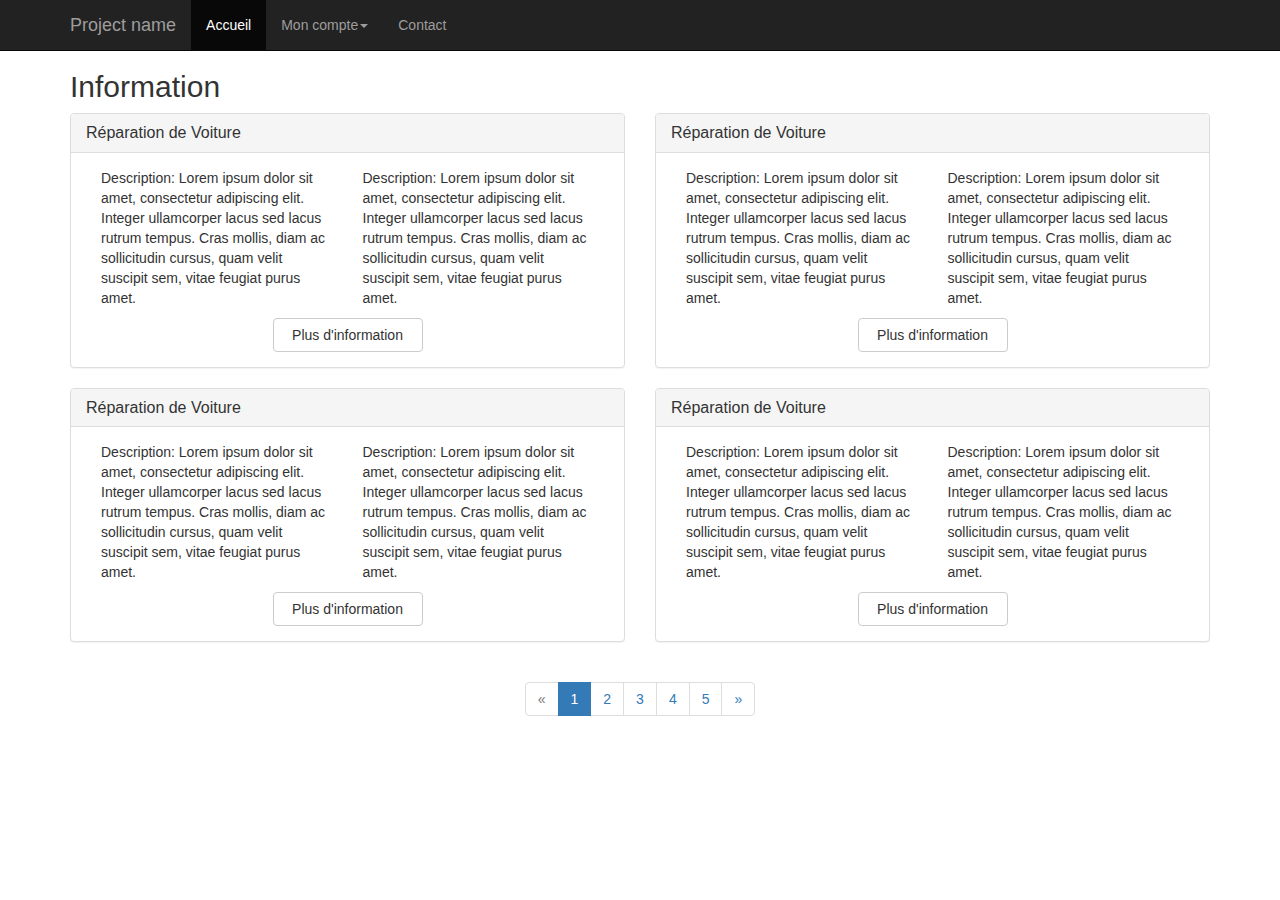
<file: Essai/index.html>
<!DOCTYPE html>
<html lang="fr">

    <head>
        <meta charset="utf-8">
        <meta http-equiv="X-UA-Compatible" content="IE=edge">
        <meta name="viewport" content="width=device-width, initial-scale=1">
        <!-- The above 3 meta tags *must* come first in the head; any other head content must come *after* these tags -->
        <meta name="description" content="">
        <meta name="author" content="">
        <link rel="icon" href="../../favicon.ico">

        <title>TsonGa</title>

        <!-- Bootstrap core CSS -->
        <link href="./dist/css/bootstrap.min.css" rel="stylesheet">

        <!-- IE10 viewport hack for Surface/desktop Windows 8 bug -->
        <link href="./assets/css/ie10-viewport-bug-workaround.css" rel="stylesheet">

        <!-- Custom styles for this template -->
        <link href="starter-template.css" rel="stylesheet">

        <!-- Just for debugging purposes. Don't actually copy these 2 lines! -->
        <!--[if lt IE 9]><script src="../../assets/js/ie8-responsive-file-warning.js"></script><![endif]-->
        <script src="./assets/js/ie-emulation-modes-warning.js"></script>

        <!-- HTML5 shim and Respond.js for IE8 support of HTML5 elements and media queries -->
        <!--[if lt IE 9]>
      <script src="https://oss.maxcdn.com/html5shiv/3.7.2/html5shiv.min.js"></script>
      <script src="https://oss.maxcdn.com/respond/1.4.2/respond.min.js"></script>
    <![endif]-->
    </head>

    <body>

        <nav class="navbar navbar-inverse navbar-fixed-top">
            <div class="container">
                <div class="navbar-header">
                    <button type="button" class="navbar-toggle collapsed" data-toggle="collapse" data-target="#navbar" aria-expanded="false" aria-controls="navbar">
                        <span class="sr-only">Toggle navigation</span>
                        <span class="icon-bar"></span>
                        <span class="icon-bar"></span>
                        <span class="icon-bar"></span>
                    </button>
                    <a class="navbar-brand" href="#">Project name</a>
                </div>
                <div id="navbar" class="collapse navbar-collapse">
                    <ul class="nav navbar-nav">
                        <li class="active"><a href="index.html">Accueil</a></li>
                        <li class="dropdown">
                            <a href="#" class="dropdown-toggle" data-toggle="dropdown" role="button" aria-haspopup="true" aria-expanded="false">Mon compte<span class="caret"></span></a>
                            <ul class="dropdown-menu">
                                <li><a href="login.html">Connexion</a></li>
                                <li><a href="inscription.html">Inscription</a></li>
                            </ul>
                        </li>
                        <li><a href="#contact">Contact</a></li>
                    </ul>
                </div>
                <!--/.nav-collapse -->
            </div>
        </nav>
		
		 

        <div class="container">

            <h2 class="form-signin-heading">Information</h2>

            <div class="row">
                <div class="col-sm-6 col-md-6">
                    <div class="panel panel-default">

                        <div class="panel-heading">
                            <h3 class="panel-title">Réparation de Voiture</h3>
                        </div>
                        <div class="panel-body">
                            <div class="col-sm-6 col-md-6">

                                Description: Lorem ipsum dolor sit amet, consectetur adipiscing elit. Integer ullamcorper lacus sed lacus rutrum tempus. Cras mollis, diam ac sollicitudin cursus, quam velit suscipit sem, vitae feugiat purus amet.
                            </div>
                            <div class="col-sm-6 col-md-6">

                                Description: Lorem ipsum dolor sit amet, consectetur adipiscing elit. Integer ullamcorper lacus sed lacus rutrum tempus. Cras mollis, diam ac sollicitudin cursus, quam velit suscipit sem, vitae feugiat purus amet.
                            </div>
                            <div class="btn-group btn-group-justified" role="group" aria-label="...">
                                <div class="btn-group" role="group">
                                    <button type="button" class="btn btn-default">Plus d'information</button>
                                </div>
                            </div>
                        </div>
                    </div>
                </div>
                <div class="col-sm-6 col-md-6">
                    <div class="panel panel-default">

                        <div class="panel-heading">
                            <h3 class="panel-title">Réparation de Voiture</h3>
                        </div>
                        <div class="panel-body">
                            <div class="col-sm-6 col-md-6">

                                Description: Lorem ipsum dolor sit amet, consectetur adipiscing elit. Integer ullamcorper lacus sed lacus rutrum tempus. Cras mollis, diam ac sollicitudin cursus, quam velit suscipit sem, vitae feugiat purus amet.
                            </div>
                            <div class="col-sm-6 col-md-6">

                                Description: Lorem ipsum dolor sit amet, consectetur adipiscing elit. Integer ullamcorper lacus sed lacus rutrum tempus. Cras mollis, diam ac sollicitudin cursus, quam velit suscipit sem, vitae feugiat purus amet.
                            </div>
                            <div class="btn-group btn-group-justified" role="group" aria-label="...">
                                <div class="btn-group" role="group">
                                    <button type="button" class="btn btn-default">Plus d'information</button>
                                </div>
                            </div>
                        </div>
                    </div>
                </div>
            </div>

            <div class="row">
                <div class="col-sm-6 col-md-6">
                    <div class="panel panel-default">

                        <div class="panel-heading">
                            <h3 class="panel-title">Réparation de Voiture</h3>
                        </div>
                        <div class="panel-body">
                            <div class="col-sm-6 col-md-6">

                                Description: Lorem ipsum dolor sit amet, consectetur adipiscing elit. Integer ullamcorper lacus sed lacus rutrum tempus. Cras mollis, diam ac sollicitudin cursus, quam velit suscipit sem, vitae feugiat purus amet.
                            </div>
                            <div class="col-sm-6 col-md-6">

                                Description: Lorem ipsum dolor sit amet, consectetur adipiscing elit. Integer ullamcorper lacus sed lacus rutrum tempus. Cras mollis, diam ac sollicitudin cursus, quam velit suscipit sem, vitae feugiat purus amet.
                            </div>
                            <div class="btn-group btn-group-justified" role="group" aria-label="...">
                                <div class="btn-group" role="group">
                                    <button type="button" class="btn btn-default">Plus d'information</button>
                                </div>
                            </div>
                        </div>
                    </div>
                </div>
                <div class="col-sm-6 col-md-6">
                    <div class="panel panel-default">

                        <div class="panel-heading">
                            <h3 class="panel-title">Réparation de Voiture</h3>
                        </div>
                        <div class="panel-body">
                            <div class="col-sm-6 col-md-6">

                                Description: Lorem ipsum dolor sit amet, consectetur adipiscing elit. Integer ullamcorper lacus sed lacus rutrum tempus. Cras mollis, diam ac sollicitudin cursus, quam velit suscipit sem, vitae feugiat purus amet.
                            </div>
                            <div class="col-sm-6 col-md-6">

                                Description: Lorem ipsum dolor sit amet, consectetur adipiscing elit. Integer ullamcorper lacus sed lacus rutrum tempus. Cras mollis, diam ac sollicitudin cursus, quam velit suscipit sem, vitae feugiat purus amet.
                            </div>
                            <div class="btn-group btn-group-justified" role="group" aria-label="...">
                                <div class="btn-group" role="group">
                                    <button type="button" class="btn btn-default">Plus d'information</button>
                                </div>
                            </div>
                        </div>
                    </div>
                </div>
            </div>

            <nav class="text-center">
                <ul class="pagination">
                    <li class="disabled"><a href="#" aria-label="Previous"><span aria-hidden="true">&laquo;</span></a></li>
                    <li class="active"><a href="#">1 <span class="sr-only">(current)</span></a></li>
                    <li><a href="#">2</a></li>
                    <li><a href="#">3</a></li>
                    <li><a href="#">4</a></li>
                    <li><a href="#">5</a></li>
                    <li>
                        <a href="#" aria-label="Next">
                            <span aria-hidden="true">&raquo;</span>
                        </a>
                    </li>
                </ul>
            </nav>

        </div>
        <!-- /.container -->


        <!-- Bootstrap core JavaScript
    ================================================== -->
        <!-- Placed at the end of the document so the pages load faster -->
        <script src="https://ajax.googleapis.com/ajax/libs/jquery/1.11.3/jquery.min.js"></script>
        <script>
            window.jQuery || document.write('<script src="../../assets/js/vendor/jquery.min.js"><\/script>')
        </script>
        <script src="./dist/js/bootstrap.min.js"></script>
        <!-- IE10 viewport hack for Surface/desktop Windows 8 bug -->
        <script src="./assets/js/ie10-viewport-bug-workaround.js"></script>
    </body>

</html>
</file>
<file: Essai/starter-template.css>
body {
  padding-top: 50px;
}
.starter-template {
  padding: 40px 15px;
  text-align: center;
}

.row .panel
{
	max-width: 650px;
}

.btn-group-justified
{
	padding-top: 10px;
	max-width: 150px;
	margin: auto;
}
</file>
<file: Essai/assets/css/ie10-viewport-bug-workaround.css>
/*!
 * IE10 viewport hack for Surface/desktop Windows 8 bug
 * Copyright 2014-2015 Twitter, Inc.
 * Licensed under MIT (https://github.com/twbs/bootstrap/blob/master/LICENSE)
 */

/*
 * See the Getting Started docs for more information:
 * http://getbootstrap.com/getting-started/#support-ie10-width
 */
@-webkit-viewport { width: device-width; }
@-moz-viewport    { width: device-width; }
@-ms-viewport     { width: device-width; }
@-o-viewport      { width: device-width; }
@viewport         { width: device-width; }
</file>
